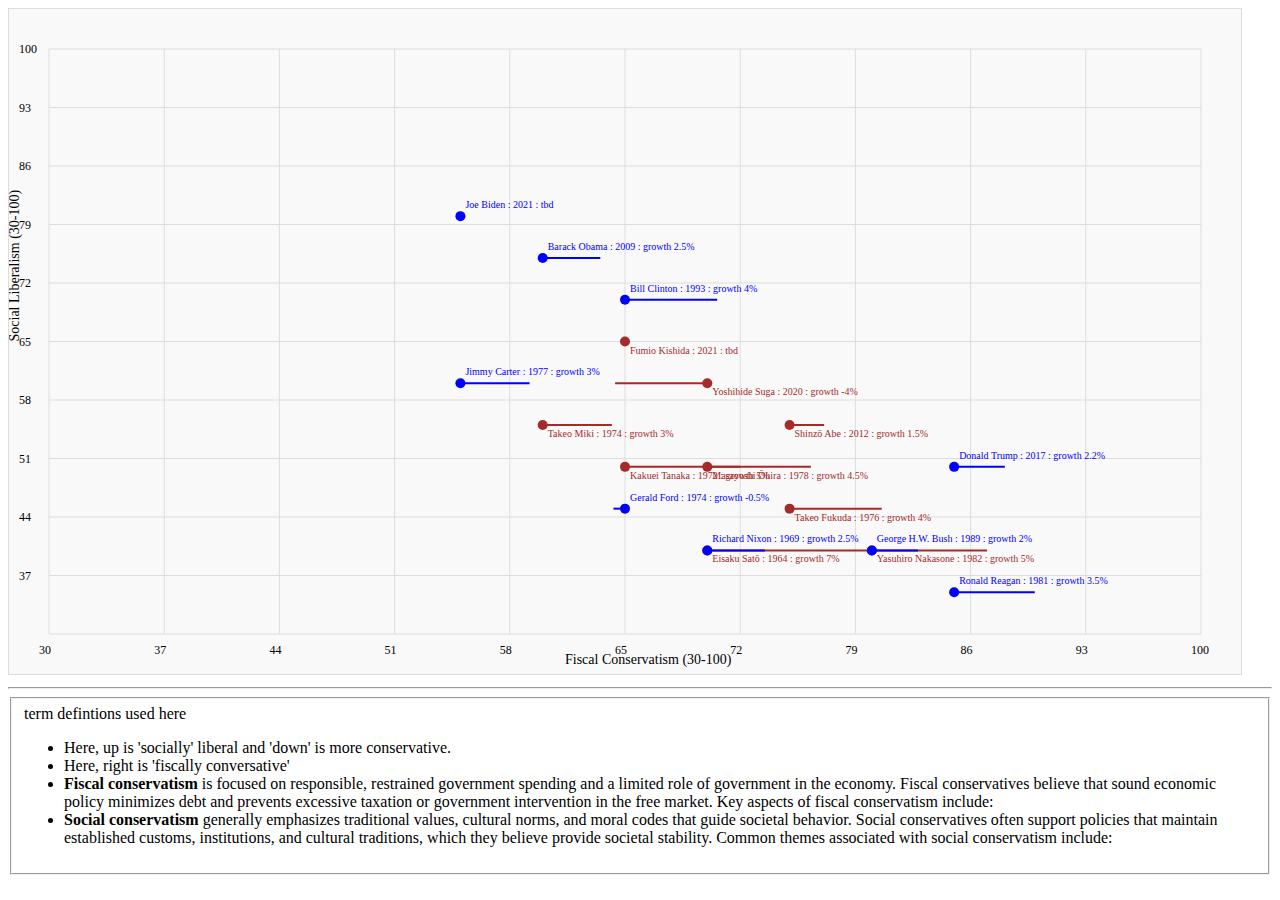
<file: templates/politics.html>
<!DOCTYPE html>
<html lang="en">
<head>
<meta charset="UTF-8">
<meta name="viewport" content="width=device-width, initial-scale=1.0">
<title>Matrix Chart - SVG</title>
<style>
    svg {
        border: 1px solid #ddd;
        background-color: #f9f9f9;
    }
</style>
</head>
<body>

<div id="viewport"></div>
<hr/>
<fieldset>
    <label>term defintions used here</label>
<ul>
    <li>
        Here, up is 'socially' liberal and 'down' is more conservative. 
    </li>
    <li>
        Here, right is 'fiscally conversative'
    </li>
    <li>
        <b>Fiscal conservatism</b> is focused on responsible, restrained government spending and a limited role of government in the economy. Fiscal conservatives believe that sound economic policy minimizes debt and prevents excessive taxation or government intervention in the free market. Key aspects of fiscal conservatism include:
    </li>
    <li>
        <b>Social conservatism</b> generally emphasizes traditional values, cultural norms, and moral codes that guide societal behavior. Social conservatives often support policies that maintain established customs, institutions, and cultural traditions, which they believe provide societal stability. Common themes associated with social conservatism include:    </li>
</ul>
</fieldset>
<script>
    const W = window.innerWidth * 0.9; // 90% of the window width for SVG
    const H = window.innerHeight * 0.65; // 65% of the window height for SVG
    const padding = 40; // Padding for labels

    // Create SVG element
    const svg = `<svg id="chartSVG" width="${W + padding * 2}" height="${H + padding * 2}"></svg>`;
    document.getElementById("viewport").innerHTML = svg;

    const svgElement = document.getElementById("chartSVG");

    const japanPmData = [
        { Name: "Eisaku Satō", Start: 1964, End: 1972, SocialLiberalism: 40, FiscalConservatism: 70, EconomicGrowth: 7.0 },
        { Name: "Kakuei Tanaka", Start: 1972, End: 1974, SocialLiberalism: 50, FiscalConservatism: 65, EconomicGrowth: 5.0 },
        { Name: "Takeo Miki", Start: 1974, End: 1976, SocialLiberalism: 55, FiscalConservatism: 60, EconomicGrowth: 3.0 },
        { Name: "Takeo Fukuda", Start: 1976, End: 1978, SocialLiberalism: 45, FiscalConservatism: 75, EconomicGrowth: 4.0 },
        { Name: "Masayoshi Ōhira", Start: 1978, End: 1980, SocialLiberalism: 50, FiscalConservatism: 70, EconomicGrowth: 4.5 },
        { Name: "Yasuhiro Nakasone", Start: 1982, End: 1987, SocialLiberalism: 40, FiscalConservatism: 80, EconomicGrowth: 5.0 },
        { Name: "Shinzō Abe", Start: 2012, End: 2020, SocialLiberalism: 55, FiscalConservatism: 75, EconomicGrowth: 1.5 },
        { Name: "Yoshihide Suga", Start: 2020, End: 2021, SocialLiberalism: 60, FiscalConservatism: 70, EconomicGrowth: -4.0 },
        { Name: "Fumio Kishida", Start: 2021, End: null, SocialLiberalism: 65, FiscalConservatism: 65, EconomicGrowth: null }
    ];

    const usPresidentsData = [

        { Name: "Richard Nixon", Start: 1969, End: 1974, SocialLiberalism: 40, FiscalConservatism: 70, EconomicGrowth: 2.5 },
        { Name: "Gerald Ford", Start: 1974, End: 1977, SocialLiberalism: 45, FiscalConservatism: 65, EconomicGrowth: -0.5 },
        { Name: "Jimmy Carter", Start: 1977, End: 1981, SocialLiberalism: 60, FiscalConservatism: 55, EconomicGrowth: 3.0 },
        { Name: "Ronald Reagan", Start: 1981, End: 1989, SocialLiberalism: 35, FiscalConservatism: 85, EconomicGrowth: 3.5 },
        { Name: "George H.W. Bush", Start: 1989, End: 1993, SocialLiberalism: 40, FiscalConservatism: 80, EconomicGrowth: 2.0 },
        { Name: "Bill Clinton", Start: 1993, End: 2001, SocialLiberalism: 70, FiscalConservatism: 65, EconomicGrowth: 4.0 },
        { Name: "Barack Obama", Start: 2009, End: 2017, SocialLiberalism: 75, FiscalConservatism: 60, EconomicGrowth: 2.5 },
        { Name: "Donald Trump", Start: 2017, End: 2021, SocialLiberalism: 50, FiscalConservatism: 85, EconomicGrowth: 2.2 },
        { Name: "Joe Biden", Start: 2021, End: null, SocialLiberalism: 80, FiscalConservatism: 55, EconomicGrowth: null }
    ];

    const minX = 30, maxX = 100; // Fiscal Conservatism range, skipping first 30%
    const minY = 30, maxY = 100; // Social Liberalism range, skipping first 30%

    // Draw grid with labels
    function drawGrid() {
        for (let i = 0; i <= 10; i++) {
            const x = padding + i * (W / 10);
            const y = padding + H - i * (H / 10);
            const xLabel = Math.round(minX + i * (maxX - minX) / 10);
            const yLabel = Math.round(minY + i * (maxY - minY) / 10);

            // Vertical lines
            svgElement.innerHTML += `<line x1="${x}" y1="${padding}" x2="${x}" y2="${padding + H}" stroke="#ddd"/>`;
            svgElement.innerHTML += `<text x="${x - 10}" y="${padding + H + 20}" font-size="12" fill="#000">${xLabel}</text>`;

            // Horizontal lines
            svgElement.innerHTML += `<line x1="${padding}" y1="${y}" x2="${padding + W}" y2="${y}" stroke="#ddd"/>`;
            if (i !== 0) svgElement.innerHTML += `<text x="${padding - 30}" y="${y + 4}" font-size="12" fill="#000">${yLabel}</text>`;
        }

        // Axis titles
        svgElement.innerHTML += `<text x="${padding + W / 2 - 60}" y="${padding + H + 30}" font-size="14" fill="#000">Fiscal Conservatism (30-100)</text>`;
        svgElement.innerHTML += `<text x="${padding - 30}" y="${padding + H / 2}" font-size="14" fill="#000" transform="rotate(-90 ${padding - 30},${padding + H / 2})">Social Liberalism (30-100)</text>`;
    }

    // Draw data points and labels
    function drawDataPoint(data, color) {
        data.forEach(d => {
            const x = padding + ((d.FiscalConservatism - minX) / (maxX - minX)) * W;
            const y = padding + H - ((d.SocialLiberalism - minY) / (maxY - minY)) * H;
            const label = d.EconomicGrowth == null ? `${d.Name} : ${d.Start} : tbd` : `${d.Name} : ${d.Start} : growth ${d.EconomicGrowth}%`;

            // Draw circle
            svgElement.innerHTML += `<circle cx="${x}" cy="${y}" r="5" fill="${color}"/>`;

            // Economic growth line
            if (d.EconomicGrowth !== null) {
                const lineLength = d.EconomicGrowth * (W / 50);
                svgElement.innerHTML += `<line x1="${x}" y1="${y}" x2="${x + lineLength}" y2="${y}" stroke="${color}" stroke-width="2"/>`;
            }

            // Draw name and % growth
            svgElement.innerHTML += `<text x="${x + 5}" y="${y + (color === "brown" ? 12 : -8)}" font-size="10" fill="${color}">${label}</text>`;
        });
    }

    // Main drawing function
    function drawChart() {
        drawGrid();
        drawDataPoint(japanPmData, "brown");
        drawDataPoint(usPresidentsData, "blue");
    }

    // Initialize chart
    drawChart();
</script>

</body>
</html>
</file>
